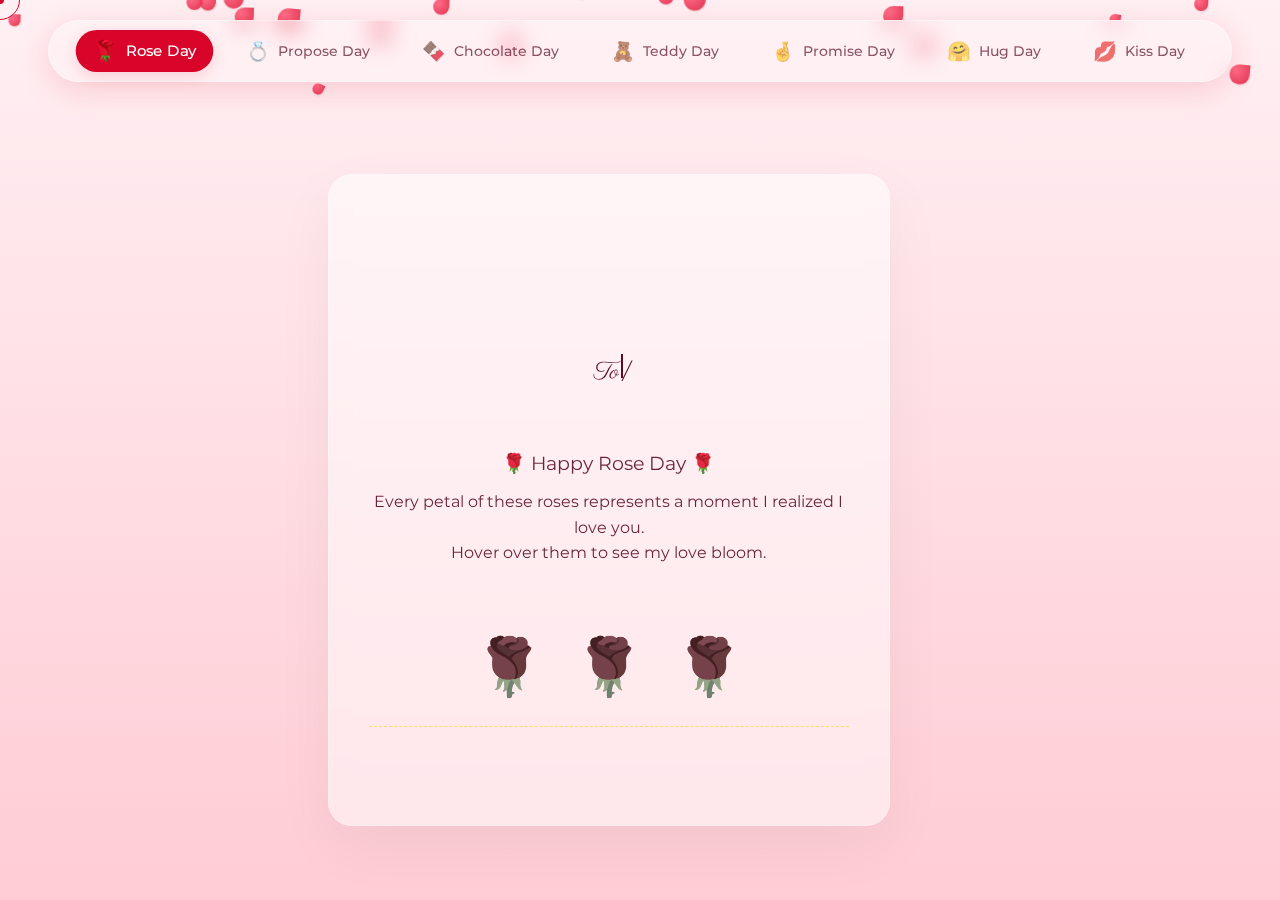
<file: index.html>
<!DOCTYPE html>
<html lang="en">
<head>
    <meta charset="UTF-8">
    <meta name="viewport" content="width=device-width, initial-scale=1.0">
    <title>Valentine's Week | A Journey of Love</title>
    
    <!-- Google Fonts -->
    <link rel="preconnect" href="https://fonts.googleapis.com">
    <link rel="preconnect" href="https://fonts.gstatic.com" crossorigin>
    <link href="https://fonts.googleapis.com/css2?family=Cormorant+Garamond:ital,wght@0,300;0,400;0,600;1,400&family=Great+Vibes&family=Montserrat:wght@200;300;400;500&family=Parisienne&display=swap" rel="stylesheet">
    
    <!-- GSAP for Animations -->
    <script src="https://cdnjs.cloudflare.com/ajax/libs/gsap/3.12.2/gsap.min.js"></script>

    <!-- Styles -->
    <link rel="stylesheet" href="css/variables.css">
    <link rel="stylesheet" href="css/main.css">
    <link rel="stylesheet" href="css/themes.css">
    <link rel="stylesheet" href="css/animations.css">
</head>
<body data-theme="rose">

    <!-- Fixed Navigation -->
    <nav class="love-nav">
        <ul class="nav-list">
            <li class="nav-item" data-day="rose" data-date="2026-02-07">
                <span class="icon">🌹</span>
                <span class="label">Rose Day</span>
            </li>
            <li class="nav-item" data-day="propose" data-date="2026-02-08">
                <span class="icon">💍</span>
                <span class="label">Propose Day</span>
            </li>
            <li class="nav-item" data-day="chocolate" data-date="2026-02-09">
                <span class="icon">🍫</span>
                <span class="label">Chocolate Day</span>
            </li>
            <li class="nav-item" data-day="teddy" data-date="2026-02-10">
                <span class="icon">🧸</span>
                <span class="label">Teddy Day</span>
            </li>
            <li class="nav-item" data-day="promise" data-date="2026-02-11">
                <span class="icon">🤞</span>
                <span class="label">Promise Day</span>
            </li>
            <li class="nav-item" data-day="hug" data-date="2026-02-12">
                <span class="icon">🤗</span>
                <span class="label">Hug Day</span>
            </li>
            <li class="nav-item" data-day="kiss" data-date="2026-02-13">
                <span class="icon">💋</span>
                <span class="label">Kiss Day</span>
            </li>
        </ul>
    </nav>

    <!-- Main Application Wrapper -->
    <main id="app-container">
        
        <!-- Dynamic Background Layer -->
        <div id="background-layer" class="background-effects">
            <!-- Particles/Elements injected via JS -->
        </div>

        <!-- Glassmorphism Container -->
        <div class="glass-container">
            
            <!-- Central Content Wrapper -->
            <section id="content-layer" class="content-wrapper">
                <h1 class="theme-title" id="page-title">Rose Day</h1>
                <div class="divider">
                    <span class="heart-icon">❤</span>
                </div>
                
                <div class="message-placeholder">
                    <p class="placeholder-text">[ROMANTIC_MESSAGE_1]</p>
                    <p class="placeholder-text small">[EMOTIONAL_TEXT_BLOCK]</p>
                </div>

                <div class="interactive-area">
                    <!-- Dynamic interactive element based on theme -->
                    <div id="interaction-placeholder" class="floating-element">
                        <span class="interaction-icon">🌹</span>
                    </div>
                </div>
            </section>

            <!-- Footer Love Note -->
            <footer class="love-footer">
                <p class="footer-note">[LOVE_NOTE_PLACEHOLDER]</p>
            </footer>

        </div>

    </main>

    <!-- Cursor Follower (Optional for aesthetics) -->
    <div class="cursor-dot"></div>
    <div class="cursor-outline"></div>

    <!-- Scripts -->
    <script src="js/app.js"></script>
</body>
</html>
</file>
<file: css/variables.css>
:root {
    --nav-height: 80px;
    --border-radius-lg: 24px;
    --border-radius-md: 16px;
    --container-width: 900px;
    --font-heading: 'Great Vibes', cursive;
    --font-body: 'Montserrat', sans-serif;
    --font-special: 'Parisienne', cursive;
    --transition-speed: 0.4s;
    --glass-opacity: 0.25;
    --glass-blur: 10px;
}

/* Default Theme (Rose Day) Palette - Fallback */
:root {
    --primary-color: #ff4d6d;
    --secondary-color: #c9184a;
    --accent-color: #ffb3c1;
    --text-color: #590d22;
    --bg-gradient: linear-gradient(135deg, #fff0f3 0%, #ffccd5 100%);
    --card-bg: rgba(255, 255, 255, 0.4);
    --shadow-color: rgba(255, 77, 109, 0.2);
}
</file>
<file: css/themes.css>
/* ---------------------------------------------------- */
/* 🌹 ROSE DAY - A Garden That Blooms For You
/* ---------------------------------------------------- */
[data-theme="rose"] {
    /* Base Palette */
    --rose-red: #d90429;
    --rose-pink: #ff4d6d;
    --blush-pink: #fff0f3;
    --muted-green: #83c5be;
    --cream: #fffdd0;
    --gold: #ffd700;

    /* Dynamic Theme Variables (Updated by JS for Time of Day) */
    --bg-gradient: linear-gradient(180deg, var(--rose-bg-start, #fff0f3) 0%, var(--rose-bg-end, #ffccd5) 100%);

    --primary-color: var(--rose-red);
    --secondary-color: var(--rose-pink);
    --accent-color: var(--gold);
    --text-color: #590d22;

    --card-bg: rgba(255, 255, 255, 0.5);
    /* Glassmorphism */
    --shadow-color: rgba(217, 4, 41, 0.15);

    /* Changed from Cursive to Elegant Serif for Readability */
    --font-heading: 'Cormorant Garamond', serif;
    --font-weight-heading: 600;
}

/* Rose Day Specific Elements */

/* Petals */
.rose-petal {
    position: absolute;
    background: radial-gradient(circle at 30% 30%, var(--rose-pink), var(--rose-red));
    border-radius: 50% 0 50% 50%;
    /* Petal shape */
    box-shadow: 1px 1px 2px rgba(0, 0, 0, 0.1);
    opacity: 0.8;
    pointer-events: auto;
    /* Changed for interaction */
    z-index: 0;
    transition: transform 0.3s ease-out;
    /* Smooth reaction */
}

/* Interactive Blooms */
.interactive-bloom {
    position: absolute;
    font-size: 2rem;
    cursor: pointer;
    filter: grayscale(0.8) brightness(1.2);
    /* Closed/Muted state */
    transition: all 0.8s ease-in-out;
    z-index: 5;
    user-select: none;
    transform-origin: center bottom;
}

.interactive-bloom:hover,
.interactive-bloom.bloomed {
    filter: grayscale(0) brightness(1);
    transform: scale(1.3) rotate(5deg);
    text-shadow: 0 0 15px var(--rose-pink);
}

.bloom-glow {
    position: absolute;
    width: 100%;
    height: 100%;
    background: radial-gradient(circle, rgba(255, 255, 255, 0.8) 0%, rgba(255, 255, 255, 0) 70%);
    opacity: 0;
    transition: opacity 0.5s;
    pointer-events: none;
}

.interactive-bloom:hover .bloom-glow {
    opacity: 1;
}

/* Floating Text (Drifting) */
.floating-text-petal {
    position: absolute;
    font-family: var(--font-heading);
    color: var(--text-color);
    font-size: 2.5rem;
    /* Even larger for impact */
    opacity: 0;
    pointer-events: none;
    white-space: nowrap;
    text-shadow: 0 0 10px rgba(255, 255, 255, 0.4);
    /* Softer shadow */
    z-index: 1;
    /* Keep behind main content */
    font-weight: 300;
}

/* Typewriter Cursor */
.typewriter-cursor {
    display: inline-block;
    width: 2px;
    height: 1em;
    background-color: var(--text-color);
    margin-left: 2px;
    animation: blink 1s step-end infinite;
}

@keyframes blink {

    0%,
    100% {
        opacity: 1;
    }

    50% {
        opacity: 0;
    }
}

/* ---------------------------------------------------- */
/* 💍 PROPOSE DAY - The Moment I Almost Didn't Say It
/* ---------------------------------------------------- */
[data-theme="propose"] {
    --propose-bg-start: #2b0a12;
    /* Deep Maroon */
    --propose-bg-end: #0f1c2e;
    /* Midnight Blue */

    --primary-color: #ffd700;
    /* Gold for rings/highlights */
    --secondary-color: #800020;
    /* Burgundy */
    --accent-color: #f1faee;
    /* Soft White */
    --text-color: #f8f9fa;

    --bg-gradient: radial-gradient(circle at center, var(--propose-bg-start) 0%, var(--propose-bg-end) 100%);
    --card-bg: rgba(0, 0, 0, 0.2);
    /* Very subtle, almost invisible container */
    --shadow-color: rgba(0, 0, 0, 0.5);

    --font-heading: 'Playfair Display', serif;
    /* Elegant, serious */
    --font-body: 'Montserrat', sans-serif;
}

/* Propose Day Specifics */

/* Emotional Fog Overlay */
.emotional-fog {
    position: fixed;
    top: 0;
    left: 0;
    width: 100%;
    height: 100%;
    background: url('data:image/svg+xml;utf8,%3Csvg viewBox="0 0 200 200" xmlns="http://www.w3.org/2000/svg"%3E%3Cfilter id="noiseFilter"%3E%3CfeTurbulence type="fractalNoise" baseFrequency="0.65" numOctaves="3" stitchTiles="stitch"/%3E%3C/filter%3E%3Crect width="100%25" height="100%25" filter="url(%23noiseFilter)" opacity="0.1"/%3E%3C/svg%3E');
    pointer-events: none;
    z-index: 1;
    opacity: 0.4;
    mix-blend-mode: overlay;
    transition: opacity 1s ease;
}

/* Central Focus Area */
.propose-container {
    position: relative;
    z-index: 10;
    display: flex;
    flex-direction: column;
    align-items: center;
    justify-content: center;
    height: 60vh;
}

/* Heartbeat Ring Background (Subtle Pulse) */
.heartbeat-ring {
    position: absolute;
    top: 50%;
    left: 50%;
    transform: translate(-50%, -50%);
    width: 300px;
    height: 300px;
    border-radius: 50%;
    border: 1px solid rgba(255, 215, 0, 0.1);
    box-shadow: 0 0 20px rgba(128, 0, 32, 0.2);
    pointer-events: none;
    z-index: -1;
    /* Animation handled by JS for varying speeds */
}

/* Hold Interaction Button */
.hold-button {
    background: transparent;
    border: 1px solid rgba(255, 255, 255, 0.3);
    color: var(--accent-color);
    padding: 15px 40px;
    font-family: var(--font-heading);
    font-size: 1.2rem;
    letter-spacing: 2px;
    border-radius: 50px;
    cursor: pointer;
    position: relative;
    overflow: hidden;
    transition: all 0.5s ease;
    margin-top: 40px;
    outline: none;
    -webkit-tap-highlight-color: transparent;
}

.hold-button::before {
    content: '';
    position: absolute;
    top: 0;
    left: 0;
    width: 0%;
    height: 100%;
    background: rgba(255, 215, 0, 0.2);
    /* Gold fill */
    transition: width 0.1s linear;
    /* Controlled by JS hold */
    z-index: -1;
}

.hold-button:hover {
    border-color: rgba(255, 215, 0, 0.6);
    box-shadow: 0 0 15px rgba(255, 215, 0, 0.2);
}

.hold-button.holding {
    transform: scale(0.95);
}

/* Confession Text (Hidden Initial) */
.confession-text {
    font-family: var(--font-heading);
    font-size: clamp(1rem, 2.5vw, 1.4rem);
    /* Responsive sizing for long poem */
    color: var(--accent-color);
    text-align: center;
    opacity: 0;
    max-width: 800px;
    line-height: 1.8;
    margin-bottom: 30px;
    text-shadow: 0 0 10px rgba(0, 0, 0, 0.5);
    white-space: pre-line;
    /* Respect newlines in text content if used */
}

/* Typing Cursor for Propose */
.propose-cursor {
    display: inline-block;
    width: 2px;
    height: 1em;
    background: var(--accent-color);
    animation: blink 1s infinite;
}

/* Vignette */
.vignette-overlay {
    position: fixed;
    top: 0;
    left: 0;
    width: 100%;
    height: 100%;
    background: radial-gradient(circle, transparent 50%, rgba(0, 0, 0, 0.8) 100%);
    pointer-events: none;
    z-index: 2;
}

/* ---------------------------------------------------- */
/* 🍫 CHOCOLATE DAY - Playful, Warm, Tasty
/* ---------------------------------------------------- */
[data-theme="chocolate"] {
    --primary-color: #6f4e37;
    /* Coffee/Chocolate */
    --secondary-color: #d2b48c;
    /* Tan */
    --accent-color: #8d6e63;
    --text-color: #3e2723;
    --bg-gradient: linear-gradient(135deg, #fff8e1 0%, #ffe0b2 40%, #d7ccc8 100%);
    /* Warm creamy-to-cocoa */
    --card-bg: rgba(255, 248, 225, 0.85);
    /* Creamy */
    --shadow-color: rgba(111, 78, 55, 0.3);
    --font-heading: 'Pacifico', cursive;
    /* Fun font if available, fallback handled */
}

/* Chocolate Day Specific Elements */

/* Floating background chocolates */
.choco-float {
    position: absolute;
    pointer-events: none;
    z-index: 1;
    user-select: none;
    filter: drop-shadow(0 2px 6px rgba(62, 39, 35, 0.25));
}

/* Interactive chocolate pieces */
.choco-piece {
    display: inline-flex;
    align-items: center;
    justify-content: center;
    font-size: 3.2rem;
    cursor: pointer;
    position: relative;
    user-select: none;
    z-index: 5;
    transition: filter 0.3s ease;
    transform-origin: center bottom;
}

.choco-piece:hover {
    filter: drop-shadow(0 0 14px rgba(111, 78, 55, 0.5));
}

/* Hover / surprise message bubble */
.choco-message {
    font-family: var(--font-special, 'Parisienne', cursive);
    font-size: 1rem;
    color: var(--text-color);
    background: rgba(255, 248, 225, 0.95);
    padding: 8px 18px;
    border-radius: 20px;
    white-space: nowrap;
    pointer-events: none;
    z-index: 60;
    box-shadow: 0 4px 18px var(--shadow-color);
    border: 1px solid rgba(210, 180, 140, 0.5);
}

/* Floating ambient texts */
.choco-float-text {
    position: fixed;
    font-family: var(--font-special, 'Parisienne', cursive);
    font-size: 1.15rem;
    color: var(--primary-color);
    pointer-events: none;
    z-index: 30;
    white-space: nowrap;
    text-shadow: 0 1px 4px rgba(255, 248, 225, 0.9);
}

/* Crumb / sparkle particles */
.choco-crumb {
    pointer-events: none;
    z-index: 100;
    filter: drop-shadow(0 0 3px rgba(255, 215, 0, 0.4));
}

/* Tossed chocolate from click-anywhere */
.choco-toss {
    pointer-events: none;
    z-index: 50;
    filter: drop-shadow(0 2px 8px rgba(62, 39, 35, 0.35));
}

/* Surprise filling badge */
.choco-surprise-badge {
    position: absolute;
    top: -6px;
    right: -6px;
    background: linear-gradient(135deg, #ff6b6b, #ee5a24);
    color: white;
    font-size: 0.6rem;
    width: 18px;
    height: 18px;
    border-radius: 50%;
    display: flex;
    align-items: center;
    justify-content: center;
    pointer-events: none;
    font-weight: 700;
    box-shadow: 0 2px 6px rgba(238, 90, 36, 0.4);
    animation: badgePulse 1.5s ease-in-out infinite;
}

@keyframes badgePulse {
    0%, 100% { transform: scale(1); }
    50% { transform: scale(1.2); }
}

/* Climax overlay */
.choco-climax-overlay {
    position: fixed;
    top: 0;
    left: 0;
    width: 100%;
    height: 100%;
    display: flex;
    align-items: center;
    justify-content: center;
    flex-direction: column;
    z-index: 200;
    pointer-events: none;
    background: radial-gradient(circle, rgba(255, 248, 225, 0.6) 0%, rgba(215, 204, 200, 0.3) 100%);
}

.choco-climax-emoji {
    font-size: 8rem;
    filter: drop-shadow(0 0 40px rgba(111, 78, 55, 0.4));
}

.choco-climax-message {
    font-family: var(--font-heading, 'Pacifico', cursive);
    font-size: clamp(1.3rem, 3vw, 2.2rem);
    color: var(--text-color);
    text-align: center;
    max-width: 600px;
    line-height: 1.7;
    text-shadow: 0 2px 12px rgba(255, 248, 225, 0.9);
    margin-top: 20px;
}

/* Cursor-follow chocolate trail */
.choco-cursor-trail {
    position: fixed;
    pointer-events: none;
    z-index: 9998;
    font-size: 1.1rem;
    text-shadow: 0 0 6px rgba(255, 255, 255, 0.5);
}

/* ---------------------------------------------------- */
/* 🧸 TEDDY DAY - Cozy, Pastel, Soft
/* ---------------------------------------------------- */
[data-theme="teddy"] {
    --primary-color: #ff9a9e;
    --secondary-color: #fecfef;
    --accent-color: #a18cd1;
    --text-color: #6a1b9a;
    --bg-gradient: linear-gradient(135deg, #e8dff5 0%, #fce4ec 40%, #f3e5f5 100%);
    --card-bg: rgba(255, 255, 255, 0.55);
    --shadow-color: rgba(161, 140, 209, 0.25);
    --font-heading: 'Indie Flower', cursive;
}

/* Teddy Day Specific Elements */

/* Soft floating background elements */
.teddy-float {
    position: absolute;
    pointer-events: none;
    z-index: 1;
    user-select: none;
    opacity: 0.35;
    filter: blur(0.5px);
}

/* Central teddy bear */
.teddy-central {
    display: inline-flex;
    align-items: center;
    justify-content: center;
    font-size: 5rem;
    cursor: pointer;
    position: relative;
    user-select: none;
    z-index: 5;
    transform-origin: center bottom;
    transition: filter 1.2s ease-in-out;
    filter: drop-shadow(0 0 0px transparent);
}

.teddy-central:hover {
    filter: drop-shadow(0 0 25px rgba(255, 154, 158, 0.45));
}

/* Warm glow behind the teddy */
.teddy-glow {
    position: absolute;
    width: 160px;
    height: 160px;
    border-radius: 50%;
    background: radial-gradient(circle, rgba(255, 154, 158, 0.25) 0%, transparent 70%);
    top: 50%;
    left: 50%;
    transform: translate(-50%, -50%);
    pointer-events: none;
    z-index: -1;
    opacity: 0;
    transition: opacity 1.5s ease-in-out;
}

.teddy-central:hover .teddy-glow {
    opacity: 1;
}

/* Teddy hover / hug message */
.teddy-message {
    font-family: var(--font-special, 'Parisienne', cursive);
    font-size: 1.05rem;
    color: var(--text-color);
    background: rgba(255, 255, 255, 0.85);
    padding: 10px 22px;
    border-radius: 22px;
    white-space: nowrap;
    pointer-events: none;
    z-index: 60;
    box-shadow: 0 4px 20px rgba(161, 140, 209, 0.2);
    border: 1px solid rgba(254, 207, 239, 0.5);
}

/* Floating whisper texts */
.teddy-whisper {
    position: fixed;
    font-family: var(--font-special, 'Parisienne', cursive);
    font-size: 1rem;
    color: var(--accent-color);
    pointer-events: none;
    z-index: 30;
    white-space: nowrap;
    opacity: 0;
    text-shadow: 0 1px 8px rgba(255, 255, 255, 0.7);
}

/* Heart particles from hug clicks */
.teddy-heart {
    position: fixed;
    pointer-events: none;
    z-index: 100;
    filter: drop-shadow(0 0 4px rgba(255, 154, 158, 0.4));
}

/* Gentle cursor trail */
.teddy-cursor-trail {
    position: fixed;
    pointer-events: none;
    z-index: 9998;
    font-size: 0.9rem;
    opacity: 0;
}

/* Placeholder message rotation */
.teddy-comfort-line {
    font-family: var(--font-special, 'Parisienne', cursive);
    font-size: 1.2rem;
    color: var(--text-color);
    text-align: center;
    line-height: 1.8;
    opacity: 0;
    transition: opacity 2s ease-in-out;
}

/* Final emotional highlight overlay */
.teddy-climax-overlay {
    position: fixed;
    top: 0;
    left: 0;
    width: 100%;
    height: 100%;
    display: flex;
    align-items: center;
    justify-content: center;
    flex-direction: column;
    z-index: 200;
    pointer-events: none;
    background: radial-gradient(circle, rgba(232, 223, 245, 0.5) 0%, rgba(243, 229, 245, 0.2) 100%);
}

.teddy-climax-emoji {
    font-size: 7rem;
    filter: drop-shadow(0 0 30px rgba(161, 140, 209, 0.3));
}

.teddy-climax-message {
    font-family: var(--font-heading, 'Indie Flower', cursive);
    font-size: clamp(1.2rem, 2.8vw, 1.9rem);
    color: var(--text-color);
    text-align: center;
    max-width: 550px;
    line-height: 1.9;
    text-shadow: 0 2px 14px rgba(255, 255, 255, 0.8);
    margin-top: 24px;
    opacity: 0;
}

/* Breathing keyframe for idle teddy */
@keyframes teddyBreathe {
    0%, 100% { transform: scaleY(1) scaleX(1); }
    50% { transform: scaleY(1.04) scaleX(0.97); }
}

/* ---------------------------------------------------- */
/* 🤞 PROMISE DAY - Minimal, Calm, Deep Blue
/* ---------------------------------------------------- */
[data-theme="promise"] {
    --primary-color: #00b4d8;
    --secondary-color: #0077b6;
    --accent-color: #90e0ef;
    --text-color: #03045e;
    --bg-gradient: linear-gradient(175deg, #edf6f9 0%, #dfe9f3 50%, #caf0f8 100%);
    --card-bg: rgba(202, 240, 248, 0.45);
    --shadow-color: rgba(0, 119, 182, 0.15);
    --font-heading: 'Montserrat', sans-serif;
    /* Clean, serious */
}

/* Promise Day Specific Elements */

/* Slow-moving background elements */
.promise-float {
    position: absolute;
    pointer-events: none;
    z-index: 1;
    user-select: none;
    opacity: 0;
}

/* Central promise symbol */
.promise-symbol {
    display: inline-flex;
    align-items: center;
    justify-content: center;
    font-size: 4.5rem;
    cursor: pointer;
    position: relative;
    user-select: none;
    z-index: 5;
    transform-origin: center center;
    transition: filter 1.8s ease-in-out;
    filter: drop-shadow(0 0 0px transparent);
}

.promise-symbol:hover {
    filter: drop-shadow(0 0 28px rgba(0, 180, 216, 0.35));
}

/* Soft radial glow behind symbol */
.promise-glow {
    position: absolute;
    width: 180px;
    height: 180px;
    border-radius: 50%;
    background: radial-gradient(circle, rgba(0, 180, 216, 0.12) 0%, transparent 70%);
    top: 50%;
    left: 50%;
    transform: translate(-50%, -50%);
    pointer-events: none;
    z-index: -1;
    opacity: 0;
    transition: opacity 2s ease-in-out;
}

.promise-symbol:hover .promise-glow {
    opacity: 1;
}

/* Hover / click message */
.promise-message {
    font-family: var(--font-body, 'Montserrat', sans-serif);
    font-size: 1rem;
    font-weight: 300;
    color: var(--text-color);
    background: rgba(237, 246, 249, 0.9);
    padding: 10px 24px;
    border-radius: 20px;
    white-space: nowrap;
    pointer-events: none;
    z-index: 60;
    box-shadow: 0 2px 16px rgba(0, 119, 182, 0.12);
    border: 1px solid rgba(144, 224, 239, 0.4);
    letter-spacing: 0.3px;
}

/* Floating whisper texts */
.promise-whisper {
    position: fixed;
    font-family: var(--font-body, 'Montserrat', sans-serif);
    font-size: 0.92rem;
    font-weight: 300;
    color: var(--secondary-color);
    pointer-events: none;
    z-index: 30;
    white-space: nowrap;
    opacity: 0;
    text-shadow: 0 1px 10px rgba(237, 246, 249, 0.8);
    letter-spacing: 0.5px;
}

/* Gentle heart particles */
.promise-particle {
    position: fixed;
    pointer-events: none;
    z-index: 100;
    filter: drop-shadow(0 0 3px rgba(0, 180, 216, 0.25));
}

/* Cursor trail */
.promise-cursor-trail {
    position: fixed;
    pointer-events: none;
    z-index: 9998;
    font-size: 0.85rem;
    opacity: 0;
}

/* Final anchor overlay */
.promise-anchor-overlay {
    position: fixed;
    top: 0;
    left: 0;
    width: 100%;
    height: 100%;
    display: flex;
    align-items: center;
    justify-content: center;
    flex-direction: column;
    z-index: 200;
    pointer-events: none;
    background: radial-gradient(circle, rgba(237, 246, 249, 0.5) 0%, rgba(223, 233, 243, 0.15) 100%);
}

.promise-anchor-emoji {
    font-size: 5.5rem;
    filter: drop-shadow(0 0 30px rgba(0, 180, 216, 0.25));
}

.promise-anchor-message {
    font-family: var(--font-heading, 'Montserrat', sans-serif);
    font-size: clamp(1.05rem, 2.5vw, 1.6rem);
    font-weight: 300;
    color: var(--text-color);
    text-align: center;
    max-width: 600px;
    line-height: 2;
    text-shadow: 0 1px 12px rgba(255, 255, 255, 0.7);
    margin-top: 28px;
    opacity: 0;
    letter-spacing: 0.4px;
}

/* ---------------------------------------------------- */
/* 🤗 HUG DAY - Warm, Orange, Comforting
/* ---------------------------------------------------- */
[data-theme="hug"] {
    --primary-color: #fb8500;
    --secondary-color: #ffb703;
    --accent-color: #219ebc;
    --text-color: #023047;
    --bg-gradient: linear-gradient(135deg, #fff3e0 0%, #ffe0b2 35%, #ffcc80 70%, #fda085 100%);
    --card-bg: rgba(255, 243, 224, 0.5);
    --shadow-color: rgba(251, 133, 0, 0.2);
    --font-heading: 'Dancing Script', cursive;
}

/* Hug Day Specific Elements */

/* Soft floating background */
.hug-float {
    position: absolute;
    pointer-events: none;
    z-index: 1;
    user-select: none;
    opacity: 0;
}

/* Central hug element */
.hug-central {
    display: inline-flex;
    align-items: center;
    justify-content: center;
    font-size: 5.5rem;
    cursor: pointer;
    position: relative;
    user-select: none;
    z-index: 5;
    transform-origin: center center;
    transition: filter 2s ease-in-out;
    filter: drop-shadow(0 0 0px transparent);
}

.hug-central:hover {
    filter: drop-shadow(0 0 30px rgba(251, 133, 0, 0.35));
}

/* Warm glow behind hug element */
.hug-warmth {
    position: absolute;
    width: 200px;
    height: 200px;
    border-radius: 50%;
    background: radial-gradient(circle, rgba(255, 183, 3, 0.18) 0%, rgba(253, 160, 133, 0.08) 50%, transparent 70%);
    top: 50%;
    left: 50%;
    transform: translate(-50%, -50%);
    pointer-events: none;
    z-index: -1;
    opacity: 0;
    transition: opacity 2s ease-in-out;
}

.hug-central:hover .hug-warmth {
    opacity: 1;
}

/* Messages */
.hug-message {
    font-family: var(--font-special, 'Parisienne', cursive);
    font-size: 1.05rem;
    color: var(--text-color);
    background: rgba(255, 243, 224, 0.92);
    padding: 10px 24px;
    border-radius: 22px;
    white-space: nowrap;
    pointer-events: none;
    z-index: 60;
    box-shadow: 0 3px 18px rgba(251, 133, 0, 0.12);
    border: 1px solid rgba(255, 183, 3, 0.3);
}

/* Whispers */
.hug-whisper {
    position: fixed;
    font-family: var(--font-special, 'Parisienne', cursive);
    font-size: 0.95rem;
    color: var(--primary-color);
    pointer-events: none;
    z-index: 30;
    white-space: nowrap;
    opacity: 0;
    text-shadow: 0 1px 10px rgba(255, 243, 224, 0.9);
}

/* Soft heart particles */
.hug-heart {
    position: fixed;
    pointer-events: none;
    z-index: 100;
    filter: drop-shadow(0 0 4px rgba(255, 183, 3, 0.3));
}

/* Cursor trail */
.hug-cursor-trail {
    position: fixed;
    pointer-events: none;
    z-index: 9998;
    font-size: 0.9rem;
    opacity: 0;
}

/* Dim overlay for hold interaction */
.hug-dim-overlay {
    position: fixed;
    top: 0;
    left: 0;
    width: 100%;
    height: 100%;
    background: radial-gradient(circle, transparent 30%, rgba(2, 48, 71, 0.15) 100%);
    pointer-events: none;
    z-index: 4;
    opacity: 0;
    transition: opacity 2s ease-in-out;
}

/* Final emotional overlay */
.hug-climax-overlay {
    position: fixed;
    top: 0;
    left: 0;
    width: 100%;
    height: 100%;
    display: flex;
    align-items: center;
    justify-content: center;
    flex-direction: column;
    z-index: 200;
    pointer-events: none;
    background: radial-gradient(circle, rgba(255, 243, 224, 0.55) 0%, rgba(253, 160, 133, 0.2) 100%);
}

.hug-climax-emoji {
    font-size: 6.5rem;
    filter: drop-shadow(0 0 35px rgba(251, 133, 0, 0.3));
}

.hug-climax-message {
    font-family: var(--font-heading, 'Dancing Script', cursive);
    font-size: clamp(1.15rem, 2.8vw, 1.8rem);
    color: var(--text-color);
    text-align: center;
    max-width: 580px;
    line-height: 2;
    text-shadow: 0 2px 14px rgba(255, 243, 224, 0.8);
    margin-top: 26px;
    opacity: 0;
    letter-spacing: 0.3px;
}

/* ---------------------------------------------------- */
/* 💋 KISS DAY - Romantic, Dark, Cinematic
/* ---------------------------------------------------- */
[data-theme="kiss"] {
    --primary-color: #d00000;
    --secondary-color: #370617;
    --accent-color: #6a040f;
    --text-color: #fff0f3;
    --bg-gradient: linear-gradient(to bottom, #000000 0%, #434343 100%);
    --card-bg: rgba(55, 6, 23, 0.6);
    --shadow-color: rgba(208, 0, 0, 0.5);
    --font-heading: 'Parisienne', cursive;
}

/* ---------------------------------------------------- */
/* 💝 VALENTINE'S DAY - Grand, Magical, Pure Love
/* ---------------------------------------------------- */
[data-theme="valentine"] {
    --primary-color: #c9184a;
    --secondary-color: #ff4d6d;
    --accent-color: #ffb3c1;
    --text-color: #590d22;
    --bg-gradient: radial-gradient(circle, #fff0f3 0%, #ff85a1 100%);
    --card-bg: rgba(255, 255, 255, 0.7);
    --shadow-color: rgba(201, 24, 74, 0.3);
    --font-heading: 'Great Vibes', cursive;
    /* Reverting to cursive for the finale if desired, or garamond */
    --font-weight-heading: 600;
}
</file>
<file: css/animations.css>
/* Global Animations */

@keyframes fadeIn {
    from {
        opacity: 0;
    }

    to {
        opacity: 1;
    }
}

@keyframes slideUpFade {
    from {
        opacity: 0;
        transform: translateY(20px);
    }

    to {
        opacity: 1;
        transform: translateY(0);
    }
}

@keyframes pulse {
    0% {
        transform: scale(1);
    }

    50% {
        transform: scale(1.05);
    }

    100% {
        transform: scale(1);
    }
}

@keyframes heartbeat {
    0% {
        transform: scale(1);
    }

    14% {
        transform: scale(1.3);
    }

    28% {
        transform: scale(1);
    }

    42% {
        transform: scale(1.3);
    }

    70% {
        transform: scale(1);
    }
}

/* Background Particle Animation */
@keyframes floatUp {
    0% {
        transform: translateY(100vh) scale(0.5);
        opacity: 0;
    }

    20% {
        opacity: 0.8;
    }

    100% {
        transform: translateY(-20vh) scale(1.2);
        opacity: 0;
    }
}

@keyframes sway {

    0%,
    100% {
        transform: translateX(0px);
    }

    50% {
        transform: translateX(20px);
    }
}

/* Specific Interactive Elements */
.heart-beat {
    animation: heartbeat 1.5s infinite;
}

.fade-in {
    animation: fadeIn 1s ease-out forwards;
}

.slide-up {
    animation: slideUpFade 0.8s ease-out forwards;
}

/* Background Item Class (to be used by JS) */
.bg-item {
    position: absolute;
    bottom: -50px;
    font-size: 2rem;
    opacity: 0.6;
    animation: floatUp var(--duration, 10s) linear infinite, sway var(--sway-duration, 3s) ease-in-out infinite alternate;
}
</file>
<file: css/main.css>
/* Reset & Foundation */
* {
    margin: 0;
    padding: 0;
    box-sizing: border-box;
}

body {
    font-family: var(--font-body);
    color: var(--text-color);
    background: var(--bg-gradient);
    min-height: 100vh;
    overflow-x: hidden;
    transition: background 0.8s ease-in-out, color 0.5s ease;
    display: flex;
    flex-direction: column;
    align-items: center;
    justify-content: center;
    position: relative;
    padding-top: var(--nav-height);
}

a {
    text-decoration: none;
    color: inherit;
}

/* Navigation - Floating Glass Bar */
.love-nav {
    position: fixed;
    top: 20px;
    z-index: 100;
    background: rgba(255, 255, 255, 0.2);
    backdrop-filter: blur(12px);
    -webkit-backdrop-filter: blur(12px);
    border: 1px solid rgba(255, 255, 255, 0.4);
    border-radius: 50px;
    padding: 10px 30px;
    box-shadow: 0 8px 32px var(--shadow-color);
    transition: all 0.4s ease;
}

.nav-list {
    display: flex;
    gap: 20px;
    list-style: none;
    align-items: center;
}

.nav-item {
    cursor: pointer;
    padding: 8px 16px;
    border-radius: 20px;
    display: flex;
    align-items: center;
    gap: 8px;
    transition: all 0.3s cubic-bezier(0.25, 0.8, 0.25, 1);
    position: relative;
    font-weight: 500;
    font-size: 0.9rem;
    color: var(--text-color);
    opacity: 0.7;
}

.nav-item:hover {
    transform: translateY(-2px);
    opacity: 1;
}

.nav-item.active {
    background: var(--primary-color);
    color: white;
    box-shadow: 0 4px 15px var(--shadow-color);
    opacity: 1;
    transform: scale(1.05);
}

.nav-item .icon {
    font-size: 1.2rem;
}

/* Locked State */
.nav-item.locked {
    cursor: not-allowed;
    filter: grayscale(100%);
    opacity: 0.4;
}

.nav-item.locked:hover {
    animation: shake 0.5s cubic-bezier(.36, .07, .19, .97) both;
    transform: none;
}

/* Tooltip for Locked Items */
.nav-item.locked::after {
    content: attr(data-tooltip);
    position: absolute;
    bottom: -40px;
    left: 50%;
    transform: translateX(-50%) translateY(10px);
    background: rgba(0, 0, 0, 0.8);
    color: white;
    padding: 6px 12px;
    border-radius: 8px;
    font-size: 0.75rem;
    white-space: nowrap;
    opacity: 0;
    visibility: hidden;
    transition: all 0.3s ease;
    pointer-events: none;
    z-index: 101;
}

.nav-item.locked:hover::after {
    opacity: 1;
    visibility: visible;
    transform: translateX(-50%) translateY(0);
}

/* Main Content Container - Glassmorphism Card */
.glass-container {
    background: var(--card-bg);
    backdrop-filter: blur(var(--glass-blur));
    -webkit-backdrop-filter: blur(var(--glass-blur));
    border: 1px solid rgba(255, 255, 255, 0.3);
    border-radius: var(--border-radius-lg);
    width: 90%;
    max-width: var(--container-width);
    min-height: 60vh;
    padding: 40px;
    box-shadow: 0 20px 60px rgba(0, 0, 0, 0.05);
    display: flex;
    flex-direction: column;
    align-items: center;
    justify-content: center;
    text-align: center;
    position: relative;
    z-index: 10;
    margin-top: 20px;
    transition: all 0.6s ease;
}

/* Content Typography */
.theme-title {
    font-family: var(--font-heading);
    font-weight: var(--font-weight-heading, 400);
    font-size: var(--fs-title);
    margin-bottom: 20px;
    color: var(--primary-color);
    text-shadow: 2px 4px 6px rgba(0, 0, 0, 0.1);
    /* GSAP will animate this in */
    opacity: 0;
    transform: translateY(20px);
}

.divider {
    width: 100px;
    height: 2px;
    background: var(--accent-color);
    margin: 20px auto;
    position: relative;
    opacity: 0;
    /* Animated in */
}

.heart-icon {
    position: absolute;
    top: 50%;
    left: 50%;
    transform: translate(-50%, -50%);
    background: var(--card-bg);
    /* Use semi-transparent card bg to blend */
    padding: 0 10px;
    color: var(--secondary-color);
    font-size: 1.5rem;
}

.placeholder-text {
    font-family: var(--font-special);
    font-size: 1.5rem;
    line-height: 1.6;
    margin-bottom: 1rem;
    color: var(--text-color);
    opacity: 0.8;
}

.placeholder-text.small {
    font-family: var(--font-body);
    font-size: 1rem;
    opacity: 0.7;
    margin-top: 30px;
}

.message-placeholder {
    opacity: 1;
    /* Changed from 0 to ensure visibility if JS animation delayed */
    position: relative;
    z-index: 10;
    min-height: 100px;
    /* Reserve space */
}

/* Interaction Area */
.interactive-area {
    margin-top: 40px;
    height: 120px;
    display: flex;
    align-items: center;
    justify-content: center;
    opacity: 0;
    /* Animated in */
}

.floating-element {
    font-size: 4rem;
    animation: float 3s ease-in-out infinite;
}

/* Footer */
.love-footer {
    margin-top: auto;
    padding-top: 40px;
    border-top: 1px dashed var(--accent-color);
    width: 100%;
    text-align: center;
    opacity: 0.6;
    font-size: 0.9rem;
    font-style: italic;
}

/* Cursor Customization */
.cursor-dot,
.cursor-outline {
    position: fixed;
    top: 0;
    left: 0;
    transform: translate(-50%, -50%);
    border-radius: 50%;
    z-index: 9999;
    pointer-events: none;
}

.cursor-dot {
    width: 8px;
    height: 8px;
    background-color: var(--primary-color);
}

.cursor-outline {
    width: 40px;
    height: 40px;
    border: 1px solid var(--primary-color);
    transition: width 0.2s, height 0.2s;
}

/* Shake Animation Keyframes (simple) */
@keyframes shake {

    10%,
    90% {
        transform: translate3d(-1px, 0, 0);
    }

    20%,
    80% {
        transform: translate3d(2px, 0, 0);
    }

    30%,
    50%,
    70% {
        transform: translate3d(-4px, 0, 0);
    }

    40%,
    60% {
        transform: translate3d(4px, 0, 0);
    }
}

@keyframes float {

    0%,
    100% {
        transform: translateY(0);
    }

    50% {
        transform: translateY(-15px);
    }
}

/* Background Layer */
.background-effects {
    position: fixed;
    top: 0;
    left: 0;
    width: 100%;
    height: 100%;
    z-index: -1;
    overflow: hidden;
    pointer-events: none;
}

/* ---------------------------------------------------- */
/* RESPONSIVENESS & FLUID UI */
/* ---------------------------------------------------- */

:root {
    /* Fluid Font Sizes */
    --fs-title: clamp(2rem, 10vw, 5rem);
    --fs-body: clamp(1rem, 4vw, 1.5rem);
    --fs-small: clamp(0.8rem, 3vw, 1rem);
    --fs-nav: clamp(0.75rem, 2.5vw, 0.9rem);
}

@media (max-width: 768px) {
    body {
        padding-top: 100px;
        padding-bottom: 20px;
        display: flex;
        flex-direction: column;
        align-items: center;
        justify-content: center;
        /* Keep vertically centered if possible */
        min-height: 100vh;
    }

    /* Navigation Fix */
    .love-nav {
        top: 15px;
        width: 92%;
        padding: 10px;
        white-space: nowrap;
        display: block;
        /* Change from flex to block to allow native scroll centering */
        overflow-x: auto;
        -webkit-overflow-scrolling: touch;
        scroll-snap-type: x mandatory;
    }

    .nav-list {
        display: inline-flex;
        /* Fit to content */
        justify-content: flex-start;
        padding: 0 10px;
        gap: 12px;
        width: auto;
        min-width: 100%;
        /* Allows centering if short, but scrolling if long */
    }

    .nav-item {
        flex: 0 0 auto;
        scroll-snap-align: center;
        padding: 8px 12px;
    }

    .glass-container {
        width: 94%;
        padding: 30px 15px;
        margin: 20px auto;
        /* Force horizontal centering */
        display: flex;
        flex-direction: column;
        align-items: center;
        justify-content: center;
    }

    .theme-title {
        width: 100%;
        text-align: center;
        word-wrap: break-word;
        /* Prevent long words from breaking layout */
    }

    .message-placeholder {
        width: 100%;
        text-align: center;
    }
}

@media (max-width: 480px) {
    .love-nav {
        width: 96%;
    }

    .nav-item {
        padding: 6px 10px;
    }

    .glass-container {
        padding: 40px 15px 25px 15px;
        /* Adjust top padding for balance */
    }
}


/* Fix for landscape mobile */
@media (max-height: 500px) and (orientation: landscape) {
    body {
        padding-top: 80px;
    }

    .glass-container {
        min-height: auto;
        padding: 20px;
    }

    .theme-title {
        font-size: 2.5rem;
    }
}
</file>
